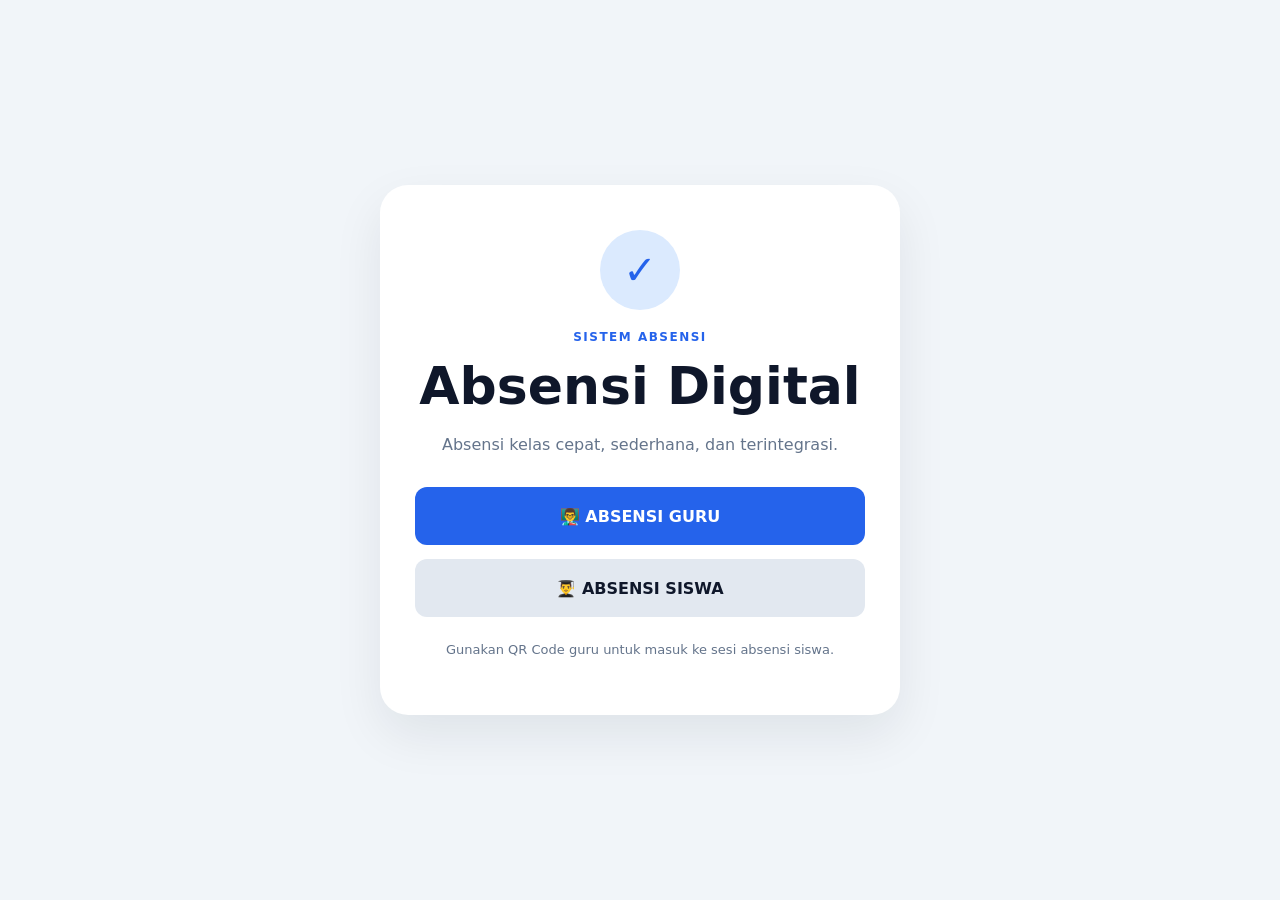
<file: index.html>
<!DOCTYPE html>
<html lang="id">
<head>
  <meta charset="UTF-8">
  <meta name="viewport"
        content="width=device-width, initial-scale=1.0">

  <title>Absensi Digital</title>

  <link rel="stylesheet" href="style.css">
</head>

<body>

  <main class="landing">

    <section class="landing-card">

      <div class="logo-circle">✓</div>

      <p class="eyebrow">SISTEM ABSENSI</p>

      <h1>Absensi Digital</h1>

      <p class="subtitle">
        Absensi kelas cepat, sederhana, dan terintegrasi.
      </p>

      <div class="landing-actions">

        <a href="admin.html"
           class="btn btn-primary btn-large">
          👨‍🏫 ABSENSI GURU
        </a>

        <a href="siswa.html"
           class="btn btn-secondary btn-large">
          👨‍🎓 ABSENSI SISWA
        </a>

      </div>

      <p class="small-note">
        Gunakan QR Code guru untuk masuk ke sesi absensi siswa.
      </p>

    </section>

  </main>

</body>
</html>
</file>
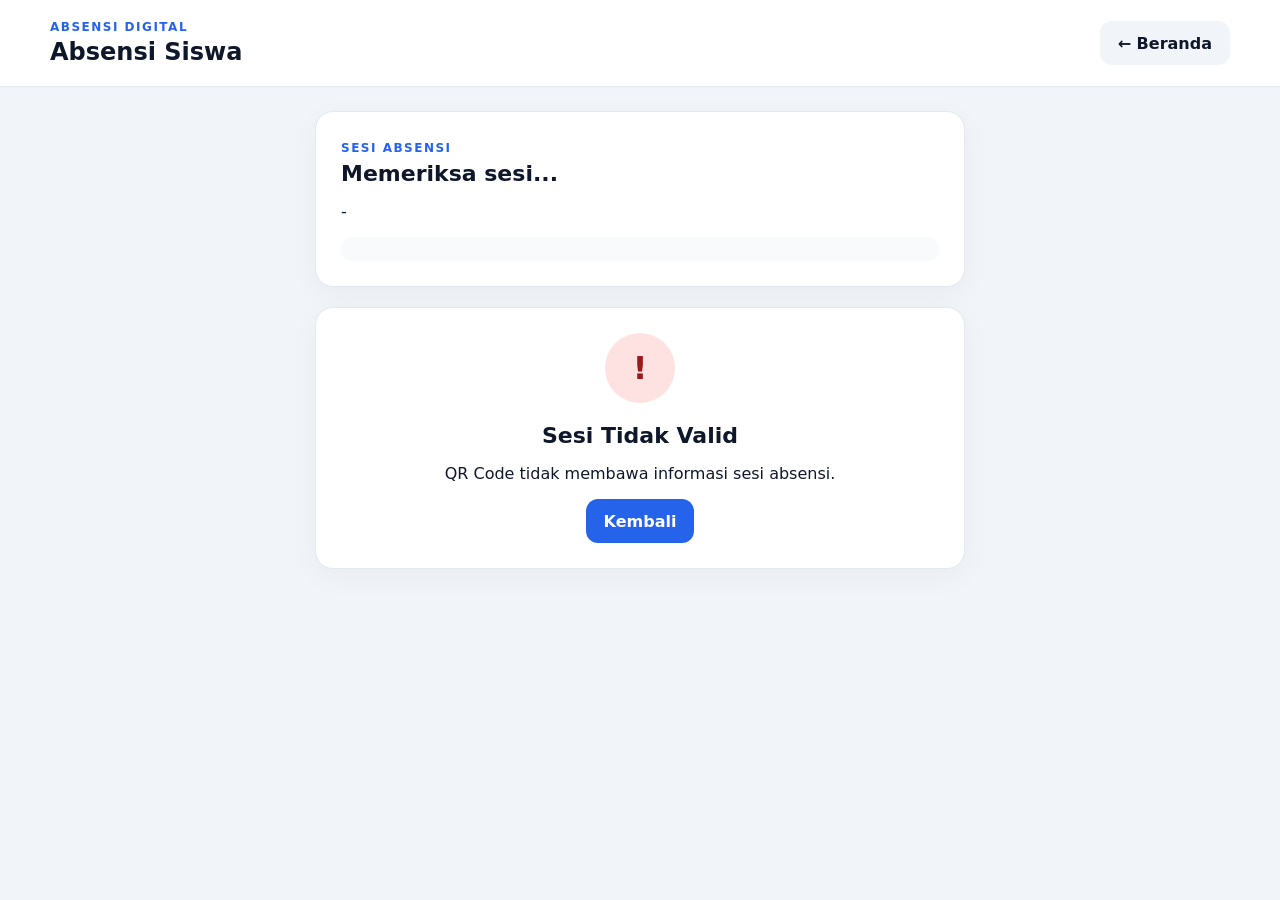
<file: siswa.html>
<!DOCTYPE html>
<html lang="id">

<head>

  <meta charset="UTF-8">

  <meta name="viewport"
        content="width=device-width, initial-scale=1.0">

  <title>Absensi Siswa</title>

  <link rel="stylesheet" href="style.css">

</head>

<body>

<div class="app-shell">

  <header class="topbar">

    <div>

      <div class="eyebrow">
        ABSENSI DIGITAL
      </div>

      <h1>Absensi Siswa</h1>

    </div>

    <a href="index.html"
       class="btn btn-light">
      ← Beranda
    </a>

  </header>


  <main class="container narrow">


    <!-- SESSION INFO -->

    <section class="card">

      <span class="section-kicker">
        SESI ABSENSI
      </span>

      <h2 id="sessionClass">
        Memeriksa sesi...
      </h2>

      <p id="sessionTeacher">
        -
      </p>

      <div id="sessionStatus"
           class="status-box">
      </div>

    </section>


    <!-- FORM -->

    <section id="attendanceSection"
             class="card hidden">

      <div class="form-group">

        <label>
          Kelas
        </label>

        <input id="classDisplay"
               type="text"
               readonly>

      </div>


      <div class="form-group">

        <label for="studentSelect">
          Nama Lengkap
        </label>

        <select id="studentSelect">

          <option value="">
            Pilih nama Anda
          </option>

        </select>

      </div>


      <button id="studentAttendBtn"
              class="btn btn-primary btn-large full-width">

        ✓ HADIR

      </button>

      <p class="form-help">
        Pastikan Anda memilih nama sendiri.
        Absensi hanya dapat dilakukan satu kali.
      </p>

    </section>


    <!-- RESULT -->

    <section id="resultSection"
             class="card result-card hidden">

      <div id="resultIcon"
           class="result-icon">
        ✓
      </div>

      <h2 id="resultTitle">
        Absensi Berhasil
      </h2>

      <p id="resultMessage">
        -
      </p>

      <div class="result-status"
           id="resultStatus">
        -
      </div>

    </section>


    <!-- INVALID SESSION -->

    <section id="invalidSection"
             class="card error-card hidden">

      <div class="result-icon">
        !
      </div>

      <h2>Sesi Tidak Valid</h2>

      <p id="invalidMessage">
        Sesi absensi sudah ditutup atau tidak valid.
      </p>

      <a href="index.html"
         class="btn btn-primary">
        Kembali
      </a>

    </section>


    <div id="loadingOverlay"
         class="loading-overlay hidden">

      <div class="loading-box">

        <div class="spinner"></div>

        <p id="loadingText">
          Memproses...
        </p>

      </div>

    </div>


    <div id="messageBox"
         class="message-box hidden">
    </div>

  </main>

</div>


<script src="script.js"></script>
<script src="siswa.js"></script>

</body>
</html>
</file>
<file: style.css>
/* =====================================================
   ABSENSI DIGITAL KELAS
===================================================== */

* {
  box-sizing: border-box;
}

:root {
  --primary: #2563eb;
  --primary-dark: #1d4ed8;
  --success: #16a34a;
  --warning: #d97706;
  --danger: #dc2626;

  --bg: #f1f5f9;
  --card: #ffffff;
  --text: #0f172a;
  --muted: #64748b;
  --border: #e2e8f0;

  --radius: 18px;
}

html,
body {
  margin: 0;
  padding: 0;
  min-height: 100%;
}

body {
  font-family:
    Inter,
    ui-sans-serif,
    system-ui,
    -apple-system,
    BlinkMacSystemFont,
    "Segoe UI",
    sans-serif;

  background: var(--bg);
  color: var(--text);
}

a {
  text-decoration: none;
  color: inherit;
}

button,
input,
select {
  font: inherit;
}


/* =====================================================
   LANDING
===================================================== */

.landing {
  min-height: 100vh;

  display: flex;
  align-items: center;
  justify-content: center;

  padding: 24px;
}

.landing-card {
  width: min(520px, 100%);

  background: white;

  padding: 45px 35px;

  border-radius: 28px;

  text-align: center;

  box-shadow:
    0 20px 50px rgba(15, 23, 42, 0.08);
}

.logo-circle {
  width: 80px;
  height: 80px;

  margin: 0 auto 20px;

  display: flex;
  align-items: center;
  justify-content: center;

  border-radius: 50%;

  background: #dbeafe;

  color: var(--primary);

  font-size: 40px;
  font-weight: 800;
}

.eyebrow,
.section-kicker {
  color: var(--primary);

  font-size: 12px;

  font-weight: 800;

  letter-spacing: 1.5px;

  text-transform: uppercase;
}

.landing-card h1 {
  margin: 10px 0;

  font-size: clamp(34px, 7vw, 52px);
}

.subtitle {
  color: var(--muted);

  line-height: 1.6;
}

.landing-actions {
  display: grid;

  gap: 14px;

  margin-top: 30px;
}

.small-note {
  margin-top: 25px;

  font-size: 13px;

  color: var(--muted);
}


/* =====================================================
   LAYOUT
===================================================== */

.app-shell {
  min-height: 100vh;
}

.topbar {
  background: white;

  border-bottom: 1px solid var(--border);

  padding: 20px max(20px, calc((100% - 1180px) / 2));

  display: flex;

  align-items: center;

  justify-content: space-between;

  gap: 20px;
}

.topbar h1 {
  margin: 4px 0 0;

  font-size: 24px;
}

.container {
  width: min(1180px, calc(100% - 32px));

  margin: 24px auto 60px;
}

.container.narrow {
  width: min(650px, calc(100% - 32px));
}


/* =====================================================
   CARD
===================================================== */

.card {
  background: var(--card);

  border: 1px solid var(--border);

  border-radius: var(--radius);

  padding: 25px;

  margin-bottom: 20px;

  box-shadow:
    0 8px 30px rgba(15, 23, 42, 0.04);
}

.section-title {
  display: flex;

  justify-content: space-between;

  align-items: center;

  margin-bottom: 22px;
}

.section-title h2,
.card h2 {
  margin: 5px 0 0;

  font-size: 22px;
}


/* =====================================================
   FORMS
===================================================== */

.form-grid {
  display: grid;

  grid-template-columns:
    repeat(2, minmax(0, 1fr));

  gap: 18px;

  margin-bottom: 20px;
}

.form-group {
  margin-bottom: 20px;
}

.form-group label {
  display: block;

  margin-bottom: 8px;

  font-size: 14px;

  font-weight: 700;
}

select,
input[type="text"] {
  width: 100%;

  min-height: 50px;

  border: 1px solid var(--border);

  border-radius: 12px;

  padding: 0 14px;

  background: white;

  color: var(--text);

  outline: none;
}

select:focus,
input:focus {
  border-color: var(--primary);

  box-shadow:
    0 0 0 3px rgba(37, 99, 235, 0.12);
}

.form-help {
  color: var(--muted);

  font-size: 13px;

  line-height: 1.5;
}


/* =====================================================
   BUTTON
===================================================== */

.btn {
  display: inline-flex;

  align-items: center;

  justify-content: center;

  min-height: 44px;

  padding: 0 18px;

  border: 0;

  border-radius: 12px;

  cursor: pointer;

  font-weight: 800;

  transition:
    transform .15s ease,
    opacity .15s ease,
    background .15s ease;
}

.btn:hover {
  transform: translateY(-1px);
}

.btn:disabled {
  cursor: not-allowed;

  opacity: .55;

  transform: none;
}

.btn-large {
  min-height: 58px;

  font-size: 16px;
}

.btn-primary {
  background: var(--primary);

  color: white;
}

.btn-primary:hover {
  background: var(--primary-dark);
}

.btn-secondary {
  background: #e2e8f0;

  color: var(--text);
}

.btn-danger {
  background: var(--danger);

  color: white;
}

.btn-light {
  background: #f1f5f9;

  color: var(--text);
}

.full-width {
  width: 100%;
}


/* =====================================================
   SESSION HEADER
===================================================== */

.session-header {
  display: flex;

  justify-content: space-between;

  gap: 20px;

  align-items: center;
}

.session-header p {
  color: var(--muted);

  margin: 5px 0;
}

.session-actions {
  display: flex;

  gap: 10px;

  flex-wrap: wrap;
}


/* =====================================================
   QR
===================================================== */

.qr-card {
  text-align: center;
}

.qr-wrapper {
  width: 280px;
  min-height: 280px;

  margin: 25px auto;

  display: flex;

  align-items: center;

  justify-content: center;

  background: white;

  border: 10px solid white;

  border-radius: 12px;

  box-shadow:
    0 10px 30px rgba(15, 23, 42, .12);
}

.qr-wrapper img,
.qr-wrapper canvas {
  max-width: 100%;
  height: auto;
}

.qr-help {
  color: var(--muted);
}

.student-url {
  max-width: 700px;

  margin: 15px auto 0;

  padding: 10px;

  border-radius: 8px;

  background: #f8fafc;

  color: var(--muted);

  font-size: 11px;

  word-break: break-all;
}


/* =====================================================
   STATS
===================================================== */

.stats-grid {
  display: grid;

  grid-template-columns:
    repeat(4, minmax(0, 1fr));

  gap: 14px;

  margin-bottom: 20px;
}

.stat-card {
  background: white;

  border: 1px solid var(--border);

  border-radius: 15px;

  padding: 18px;
}

.stat-card span {
  display: block;

  color: var(--muted);

  font-size: 13px;
}

.stat-card strong {
  display: block;

  margin-top: 6px;

  font-size: 30px;
}

.stat-card.success {
  border-left: 5px solid var(--success);
}

.stat-card.warning {
  border-left: 5px solid var(--warning);
}

.stat-card.sick {
  border-left: 5px solid #8b5cf6;
}

.stat-card.permit {
  border-left: 5px solid #0891b2;
}

.stat-card.danger {
  border-left: 5px solid var(--danger);
}

.stat-card.neutral {
  border-left: 5px solid #64748b;
}


/* =====================================================
   TABLE
===================================================== */

.table-wrapper {
  overflow-x: auto;
}

table {
  width: 100%;

  border-collapse: collapse;

  min-width: 700px;
}

th,
td {
  padding: 13px 12px;

  border-bottom: 1px solid var(--border);

  text-align: left;

  font-size: 14px;
}

th {
  background: #f8fafc;

  font-size: 12px;

  text-transform: uppercase;

  color: var(--muted);
}


/* =====================================================
   BADGES
===================================================== */

.badge {
  display: inline-flex;

  padding: 5px 9px;

  border-radius: 999px;

  font-size: 11px;

  font-weight: 800;
}

.badge-hadir {
  background: #dcfce7;

  color: #166534;
}

.badge-terlambat {
  background: #fef3c7;

  color: #92400e;
}

.badge-sakit {
  background: #ede9fe;

  color: #5b21b6;
}

.badge-izin {
  background: #cffafe;

  color: #155e75;
}

.badge-alpa {
  background: #fee2e2;

  color: #991b1b;
}

.badge-belum {
  background: #e2e8f0;

  color: #475569;
}


/* =====================================================
   MANUAL
===================================================== */

.manual-toolbar {
  display: flex;

  gap: 10px;

  margin-bottom: 15px;
}

.manual-toolbar select {
  max-width: 220px;
}

.manual-list {
  display: grid;

  grid-template-columns:
    repeat(2, minmax(0, 1fr));

  gap: 8px;
}

.manual-item {
  display: flex;

  align-items: center;

  gap: 10px;

  padding: 12px;

  background: #f8fafc;

  border-radius: 10px;

  border: 1px solid var(--border);
}

.manual-item input {
  width: 18px;
  height: 18px;
}


/* =====================================================
   RESULT
===================================================== */

.result-card {
  text-align: center;

  padding: 40px 25px;
}

.result-icon {
  width: 70px;
  height: 70px;

  display: flex;

  align-items: center;

  justify-content: center;

  margin: 0 auto 20px;

  border-radius: 50%;

  background: #dcfce7;

  color: #166534;

  font-size: 32px;

  font-weight: 900;
}

.result-status {
  display: inline-flex;

  margin-top: 15px;

  padding: 10px 18px;

  border-radius: 999px;

  background: #dcfce7;

  color: #166534;

  font-weight: 900;
}

.error-card {
  text-align: center;
}

.error-card .result-icon {
  background: #fee2e2;

  color: #991b1b;
}

.status-box {
  margin-top: 15px;

  padding: 12px;

  border-radius: 10px;

  background: #f8fafc;

  color: var(--muted);
}


/* =====================================================
   LOADING
===================================================== */

.loading-overlay {
  position: fixed;

  inset: 0;

  background: rgba(15, 23, 42, .45);

  display: flex;

  align-items: center;

  justify-content: center;

  z-index: 1000;
}

.loading-box {
  background: white;

  padding: 30px;

  border-radius: 18px;

  text-align: center;

  min-width: 220px;
}

.spinner {
  width: 40px;
  height: 40px;

  margin: 0 auto 15px;

  border: 4px solid #e2e8f0;

  border-top-color: var(--primary);

  border-radius: 50%;

  animation: spin .8s linear infinite;
}

@keyframes spin {
  to {
    transform: rotate(360deg);
  }
}


/* =====================================================
   MESSAGE
===================================================== */

.message-box {
  position: fixed;

  right: 20px;

  bottom: 20px;

  max-width: 380px;

  padding: 15px 18px;

  background: #0f172a;

  color: white;

  border-radius: 12px;

  box-shadow:
    0 15px 35px rgba(0,0,0,.18);

  z-index: 1100;

  line-height: 1.5;
}


/* =====================================================
   UTILITIES
===================================================== */

.hidden {
  display: none !important;
}

.empty-state {
  padding: 30px;

  text-align: center;

  color: var(--muted);
}


/* =====================================================
   RESPONSIVE
===================================================== */

@media (max-width: 850px) {

  .stats-grid {
    grid-template-columns:
      repeat(2, minmax(0, 1fr));
  }

  .session-header {
    flex-direction: column;

    align-items: stretch;
  }

  .session-actions {
    width: 100%;
  }

  .session-actions .btn {
    flex: 1;
  }

}


@media (max-width: 650px) {

  .topbar {
    padding: 16px;

    align-items: flex-start;
  }

  .topbar h1 {
    font-size: 20px;
  }

  .topbar .btn {
    display: none;
  }

  .container {
    width: min(100% - 20px, 1180px);

    margin-top: 12px;
  }

  .card {
    padding: 18px;

    border-radius: 15px;
  }

  .form-grid {
    grid-template-columns: 1fr;
  }

  .stats-grid {
    grid-template-columns: 1fr 1fr;
  }

  .manual-list {
    grid-template-columns: 1fr;
  }

  .manual-toolbar {
    flex-direction: column;
  }

  .manual-toolbar select {
    max-width: none;
  }

  .qr-wrapper {
    width: 250px;
    min-height: 250px;
  }

  .landing-card {
    padding: 35px 22px;
  }

}

@media (max-width: 400px) {

  .stats-grid {
    grid-template-columns: 1fr;
  }

}
</file>
